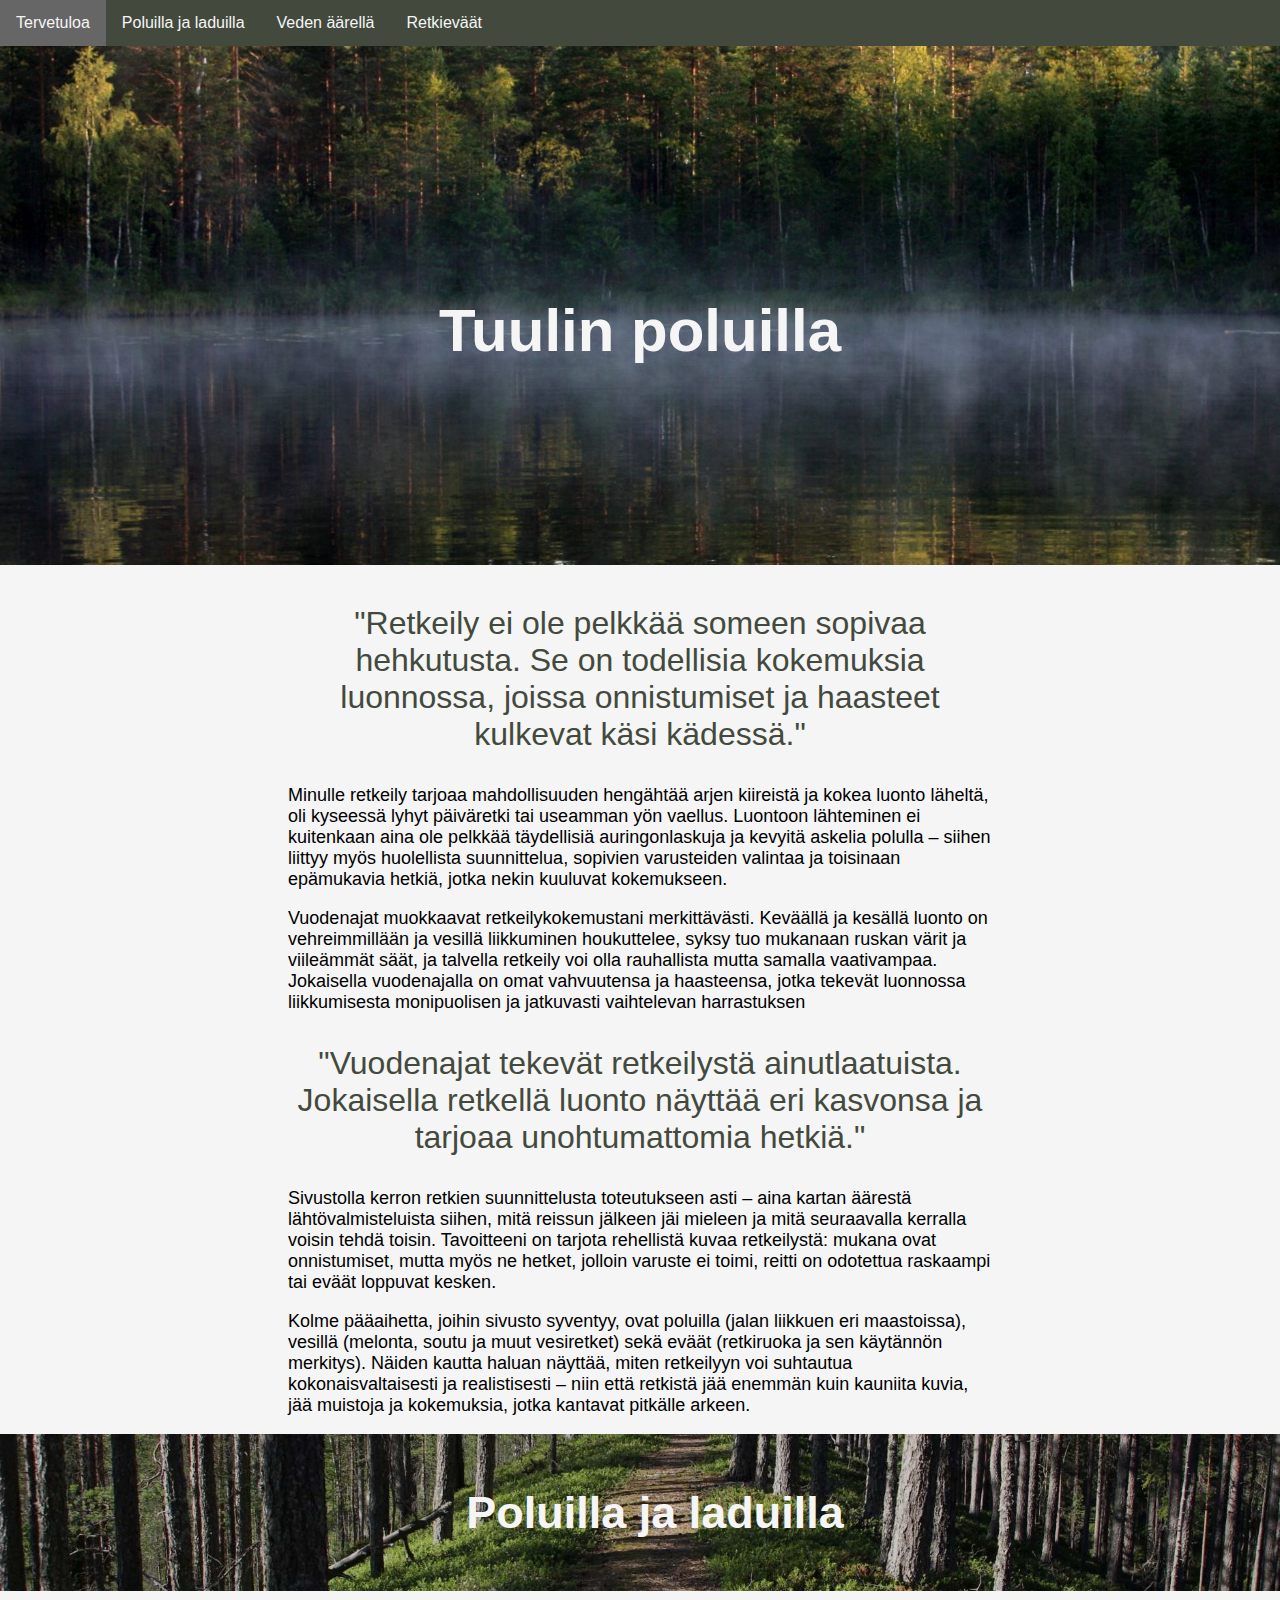
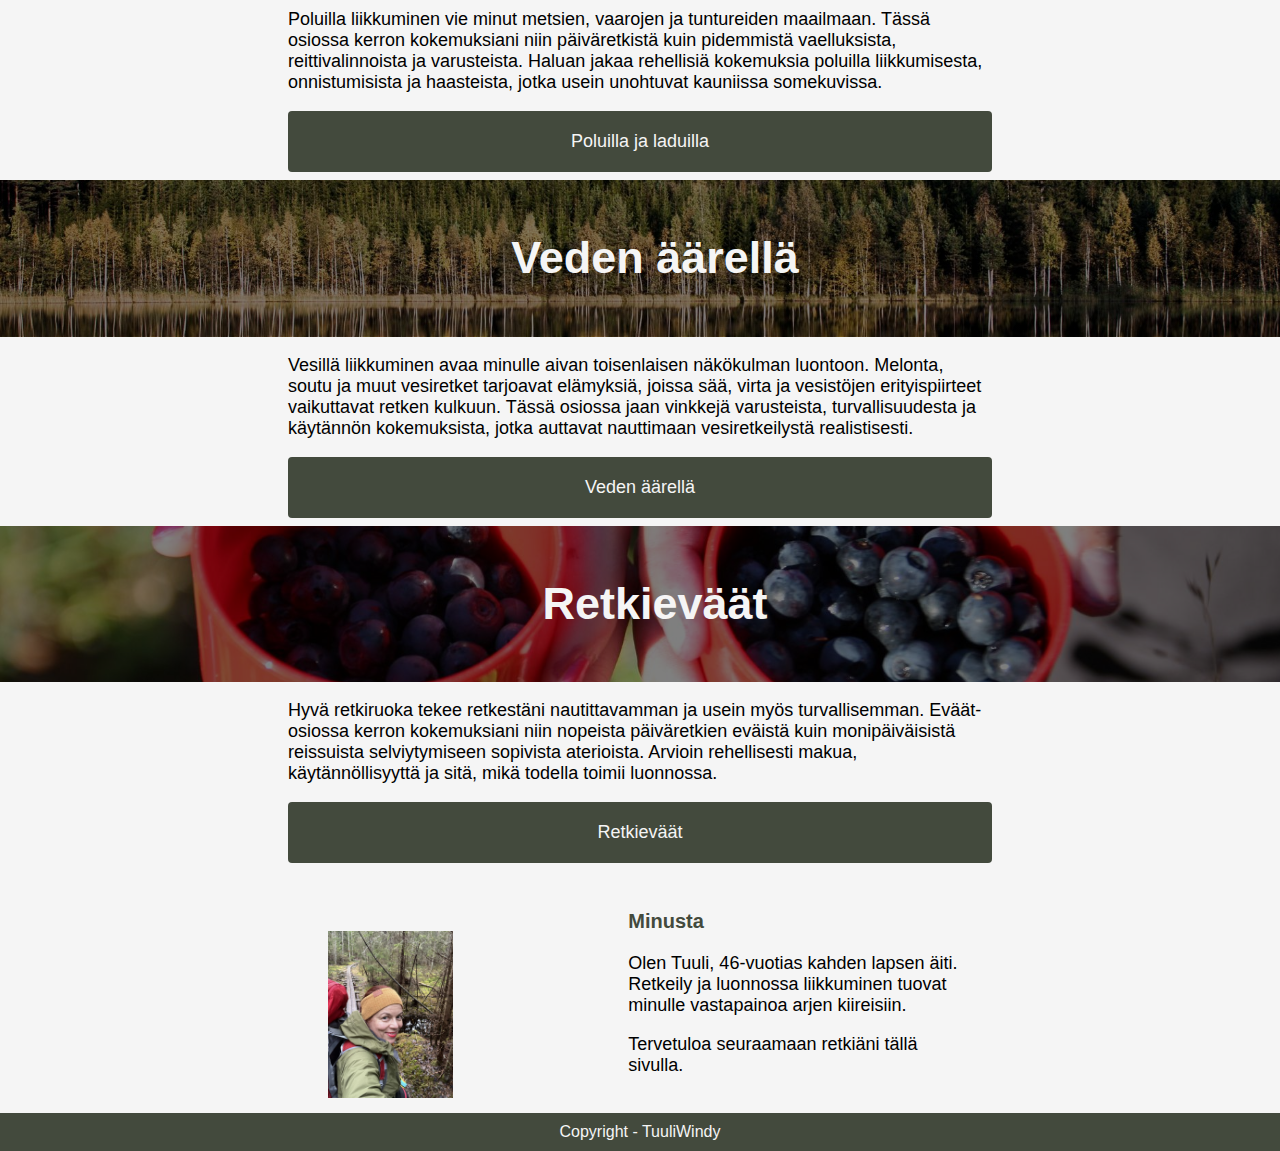
<file: index.html>
<!DOCTYPE html>
<html lang="fi">

<head>
    <title>Tuulin poluilla</title>
    <meta charset="UTF-8">
    <meta name="viewport" content="width=device-width, initial-scale=1.0">
    <meta name="description"
        content="Retkeilystä kertova sivusto, jossa retkivinkkejä sekä päiväretkille että pidemmille retkille. Lisäksi oma osio retvieväille ja -resepteille.">
    <link rel="stylesheet" href="tyylit.css">
</head>

<body>
    <nav>
        <ul>
            <li><a href="index.html">Tervetuloa</a></li>
            <li><a href="poluilla.html">Poluilla ja laduilla</a></li>
            <li><a href="vesilla.html">Veden äärellä</a></li>
            <li><a href="evaat.html">Retkieväät</a></li>
        </ul>
    </nav>
    <header>
        <h1>Tuulin poluilla</h1>
    </header>

    <section class="quote">
        <p>"Retkeily ei ole pelkkää someen sopivaa hehkutusta. Se on todellisia kokemuksia luonnossa, joissa
            onnistumiset ja haasteet kulkevat käsi kädessä."</p>
    </section>

    <section>
        <p class="lead">Minulle retkeily tarjoaa mahdollisuuden hengähtää arjen kiireistä ja kokea luonto läheltä, oli
            kyseessä lyhyt päiväretki tai useamman yön vaellus. Luontoon lähteminen ei kuitenkaan aina ole pelkkää
            täydellisiä auringonlaskuja ja kevyitä askelia polulla – siihen liittyy myös huolellista suunnittelua,
            sopivien varusteiden valintaa ja toisinaan epämukavia hetkiä, jotka nekin kuuluvat kokemukseen.</p>
        <p>Vuodenajat muokkaavat retkeilykokemustani merkittävästi. Keväällä ja kesällä luonto on vehreimmillään ja
            vesillä liikkuminen houkuttelee, syksy tuo mukanaan ruskan värit ja viileämmät säät, ja talvella retkeily
            voi olla rauhallista mutta samalla vaativampaa. Jokaisella vuodenajalla on omat vahvuutensa ja haasteensa,
            jotka tekevät luonnossa liikkumisesta monipuolisen ja jatkuvasti vaihtelevan harrastuksen</p>
        <p></p>
    </section>

    <section class="quote">
        <p>"Vuodenajat tekevät retkeilystä ainutlaatuista. Jokaisella retkellä luonto näyttää eri kasvonsa ja tarjoaa
            unohtumattomia hetkiä."</p>
    </section>

    <section>
        <p>Sivustolla kerron retkien suunnittelusta toteutukseen asti – aina kartan äärestä lähtövalmisteluista siihen,
            mitä reissun jälkeen jäi mieleen ja mitä seuraavalla kerralla voisin tehdä toisin. Tavoitteeni on tarjota
            rehellistä kuvaa retkeilystä: mukana ovat onnistumiset, mutta myös ne hetket, jolloin varuste ei toimi,
            reitti on odotettua raskaampi tai eväät loppuvat kesken.</p>
    </section>

    <section>
        <p>Kolme pääaihetta, joihin sivusto syventyy, ovat poluilla (jalan liikkuen eri maastoissa), vesillä (melonta,
            soutu ja muut vesiretket) sekä eväät (retkiruoka ja sen käytännön merkitys). Näiden kautta haluan näyttää,
            miten retkeilyyn voi suhtautua kokonaisvaltaisesti ja realistisesti – niin että retkistä jää enemmän kuin
            kauniita kuvia, jää muistoja ja kokemuksia, jotka kantavat pitkälle arkeen.</p>
    </section>

    <section class="section1">
        <h2>Poluilla ja laduilla</h2>
    </section>

    <section>

        <p>Poluilla liikkuminen vie minut metsien, vaarojen ja tuntureiden maailmaan. Tässä osiossa kerron kokemuksiani
            niin päiväretkistä kuin pidemmistä vaelluksista, reittivalinnoista ja varusteista. Haluan jakaa rehellisiä
            kokemuksia poluilla liikkumisesta, onnistumisista ja haasteista, jotka usein unohtuvat kauniissa
            somekuvissa.</p>
        <a href="poluilla.html" class="button-class">Poluilla ja laduilla</a>
    </section>


    <section class="section2">
        <h2>Veden äärellä</h2>
    </section>

    <section>
        <p>Vesillä liikkuminen avaa minulle aivan toisenlaisen näkökulman luontoon. Melonta, soutu ja muut vesiretket
            tarjoavat elämyksiä, joissa sää, virta ja vesistöjen erityispiirteet vaikuttavat retken kulkuun. Tässä
            osiossa jaan vinkkejä varusteista, turvallisuudesta ja käytännön kokemuksista, jotka auttavat nauttimaan
            vesiretkeilystä realistisesti.</p>

        <a href="vesilla.html" class="button-class">Veden äärellä</a>


    </section>


    <section class="section3">
        <h2>Retkieväät</h2>
    </section>

    <section>
        <p>Hyvä retkiruoka tekee retkestäni nautittavamman ja usein myös turvallisemman. Eväät-osiossa kerron
            kokemuksiani niin nopeista päiväretkien eväistä kuin monipäiväisistä reissuista selviytymiseen sopivista
            aterioista. Arvioin rehellisesti makua, käytännöllisyyttä ja sitä, mikä todella toimii luonnossa.</p>
        <a href="evaat.html" class="button-class">Retkieväät</a>
    </section>

    <section class="content row">

        <section class="column">
            <img src="Tuuli retkeily.jpg" alt="Oma kuva">
        </section>

        <section>
            <h3>Minusta</h3>
            <p>Olen Tuuli, 46-vuotias kahden lapsen äiti. Retkeily ja luonnossa liikkuminen tuovat minulle vastapainoa
                arjen kiireisiin.</p>
            <p>Tervetuloa seuraamaan retkiäni tällä sivulla.</p>
        </section>
    </section>

    <footer>
        <p>Copyright - TuuliWindy</p>
    </footer>


</body>

</html>
</file>
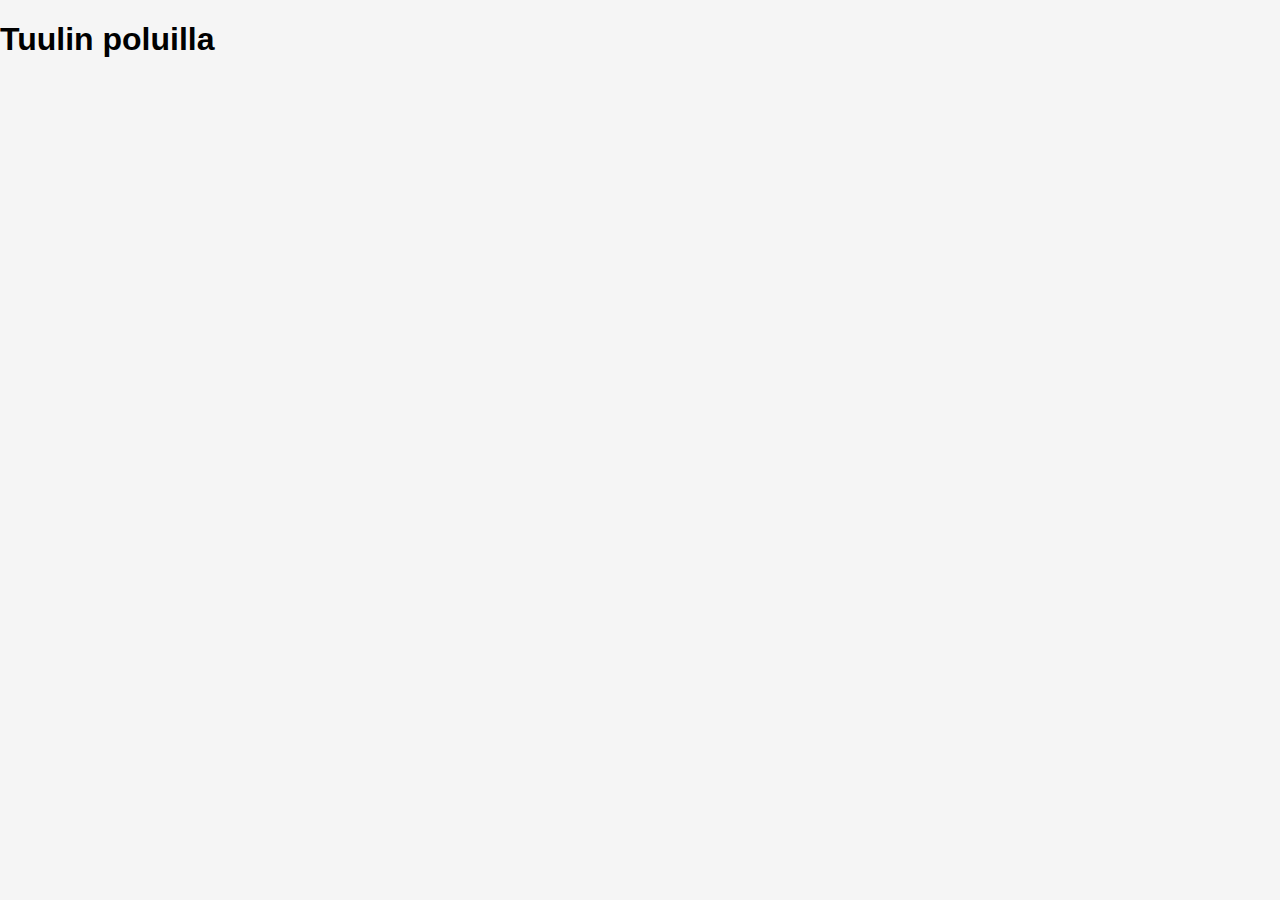
<file: about.html>
<!DOCTYPE html>
<html>

<head>
    <title>Tuulin poluilla</title>
    <meta charset="UTF-8">
    <link rel="stylesheet" href="tyylit.css">
</head>

<body>
    <h1>Tuulin poluilla</h1>
</body>

</html>
</file>
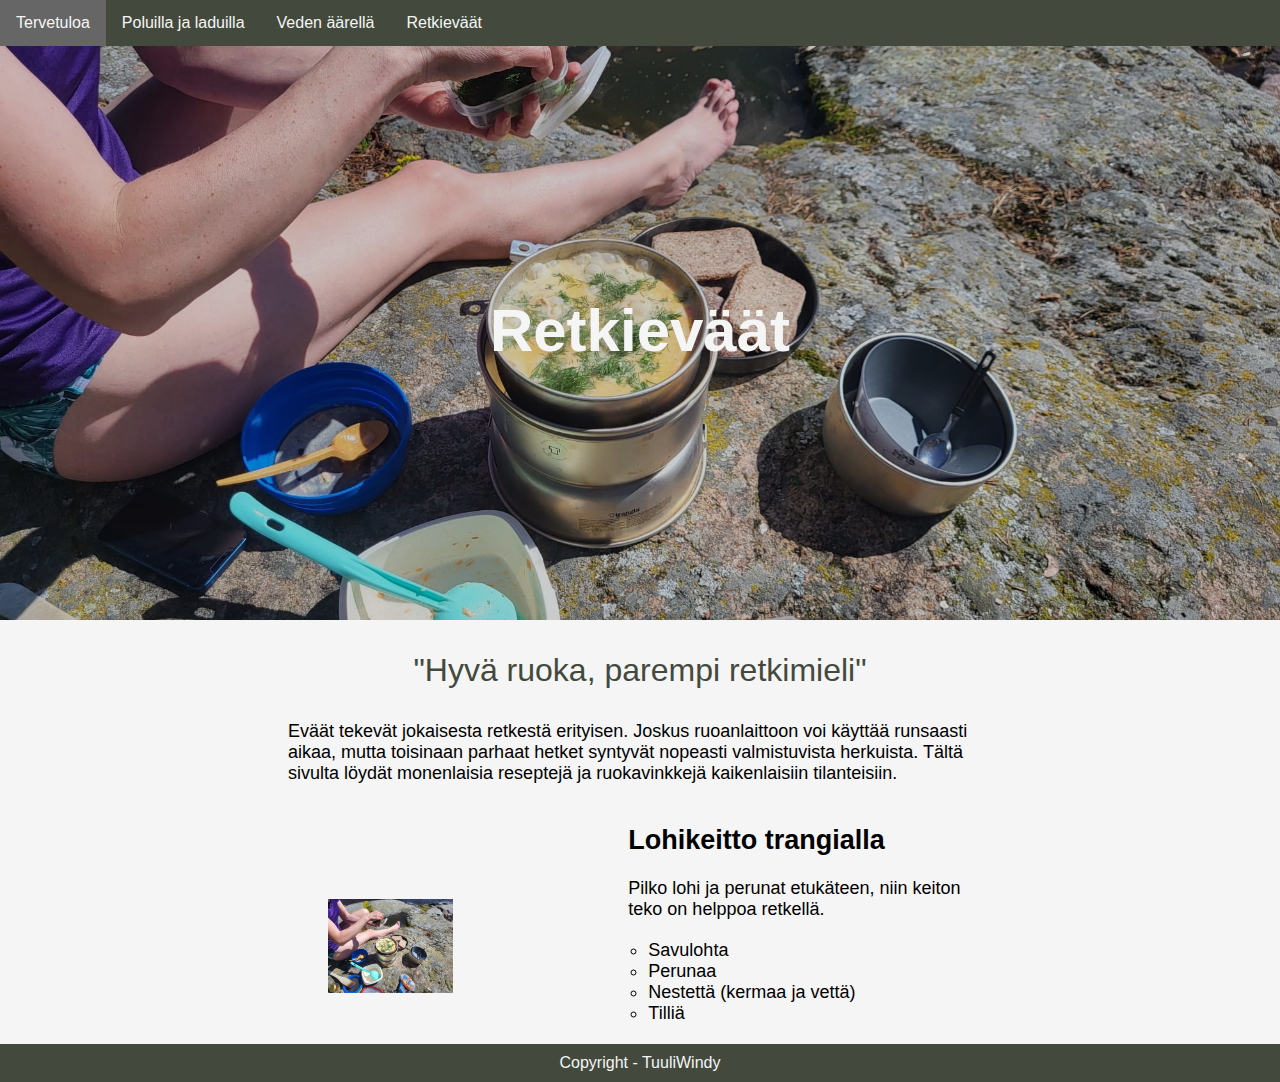
<file: evaat.html>
<!DOCTYPE html>
<html lang="fi">

<head>
    <title>Retkieväät</title>
    <meta charset="UTF-8">
    <meta name="viewport" content="width=device-width, initial-scale=1.0">
    <meta name="description" content="Reseptejä ja vinkkejä retkieväiksi">
    <link rel="stylesheet" href="tyylit.css">
</head>

<body>
    <nav>
        <ul>
            <li><a href="index.html">Tervetuloa</a></li>
            <li><a href="poluilla.html">Poluilla ja laduilla</a></li>
            <li><a href="vesilla.html">Veden äärellä</a></li>
            <li><a href="evaat.html">Retkieväät</a></li>
        </ul>
    </nav>
    <header class="evaat">
        <h1>Retkieväät</h1>
    </header>

    <section class="quote">
        <p>"Hyvä ruoka, parempi retkimieli"</p>
    </section>

    <section>
        <p>Eväät tekevät jokaisesta retkestä erityisen. Joskus ruoanlaittoon voi käyttää runsaasti aikaa, mutta
            toisinaan parhaat hetket syntyvät nopeasti valmistuvista herkuista. Tältä sivulta löydät monenlaisia
            reseptejä ja ruokavinkkejä kaikenlaisiin tilanteisiin.</p>
    </section>

    <section class="content row">

        <section class="column">
            <img src="Kokkailu.jpeg" alt="Lohikeiton valmistus trangialla">
        </section>

        <section>
            <h2>Lohikeitto trangialla</h2>
            <p>Pilko lohi ja perunat etukäteen, niin keiton teko on helppoa retkellä.</p>

            <ol>
                <li>Savulohta</li>
                <li>Perunaa</li>
                <li>Nestettä (kermaa ja vettä)</li>
                <li>Tilliä</li>
            </ol>
        </section>
    </section>

    <footer>
        <p>Copyright - TuuliWindy</p>
    </footer>


</body>

</html>
</file>
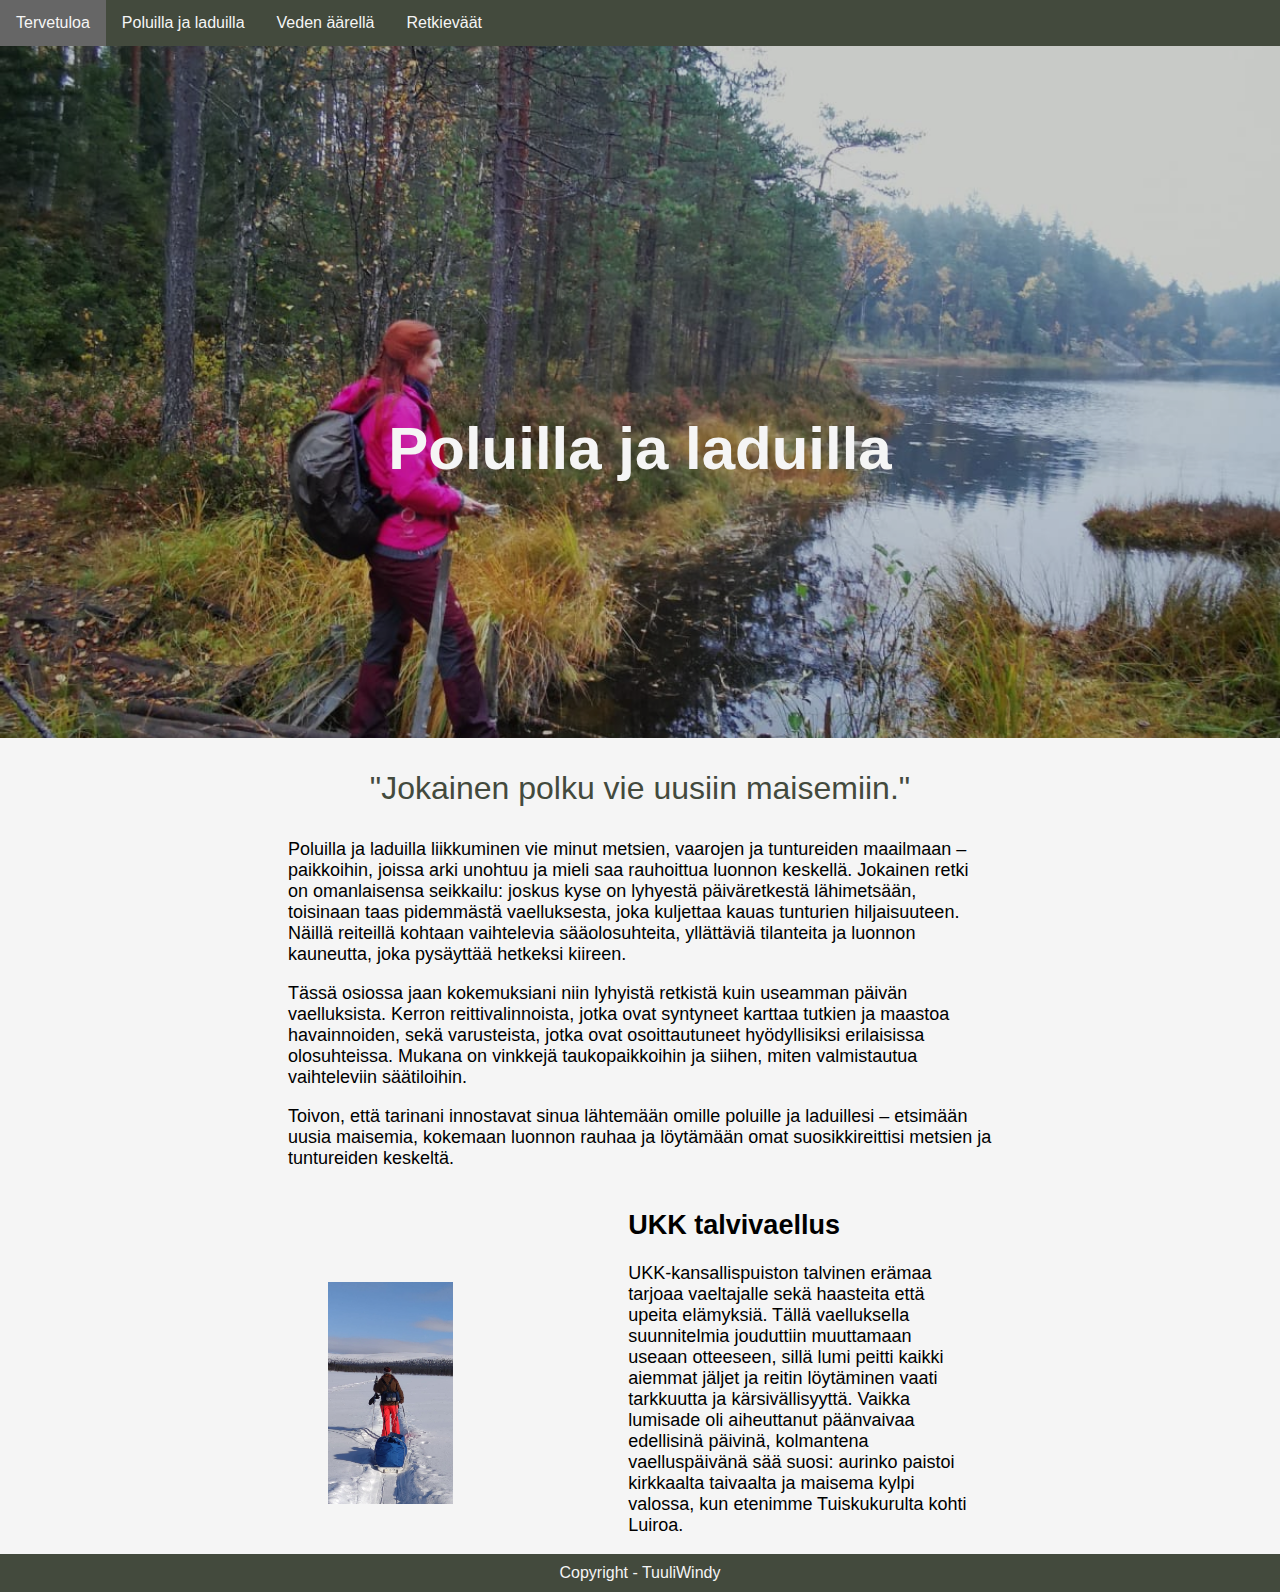
<file: poluilla.html>
<!DOCTYPE html>
<html lang="fi">

<head>
    <title>Poluilla</title>
    <meta charset="UTF-8">
    <meta name="viewport" content="width=device-width, initial-scale=1.0">
    <meta name="description" content="Retkeily kuvauksia retkistä, jotka tapahtuu poluilla tai lumella. Retket voivat tapahtua kävellen, pyöräillen tai hiihten.">
    <link rel="stylesheet" href="tyylit.css">
</head>

<body>
    <nav>
        <ul>
            <li><a href="index.html">Tervetuloa</a></li>
            <li><a href="poluilla.html">Poluilla ja laduilla</a></li>
            <li><a href="vesilla.html">Veden äärellä</a></li>
            <li><a href="evaat.html">Retkieväät</a></li>
        </ul>
    </nav>
    <header class="poluilla">
        <h1>Poluilla ja laduilla</h1>
    </header>

    <section class="quote">
        <p>"Jokainen polku vie uusiin maisemiin."</p>
    </section>

    <section>

        <p>Poluilla ja laduilla liikkuminen vie minut metsien, vaarojen ja tuntureiden maailmaan – paikkoihin, joissa
            arki unohtuu ja mieli saa rauhoittua luonnon keskellä. Jokainen retki on omanlaisensa seikkailu: joskus kyse
            on lyhyestä päiväretkestä lähimetsään, toisinaan taas pidemmästä vaelluksesta, joka kuljettaa kauas
            tunturien hiljaisuuteen. Näillä reiteillä kohtaan vaihtelevia sääolosuhteita, yllättäviä tilanteita ja
            luonnon kauneutta, joka pysäyttää hetkeksi kiireen.</p>
        <p>Tässä osiossa jaan kokemuksiani niin lyhyistä retkistä kuin useamman päivän vaelluksista. Kerron
            reittivalinnoista, jotka ovat syntyneet karttaa tutkien ja maastoa havainnoiden, sekä varusteista, jotka
            ovat osoittautuneet hyödyllisiksi erilaisissa olosuhteissa. Mukana on vinkkejä taukopaikkoihin
            ja siihen, miten valmistautua vaihteleviin säätiloihin.</p>
        <p>Toivon, että tarinani innostavat sinua lähtemään omille poluille ja laduillesi – etsimään uusia maisemia,
            kokemaan luonnon rauhaa ja löytämään omat suosikkireittisi metsien ja tuntureiden keskeltä.</p>
    </section>

    <section class="content row">

        <section class="column">
            <img src="Tuuli_UKK.jpeg" alt="Nainen hiihtää">
        </section>

        <section>
            <h2>UKK talvivaellus</h2>
            <p>UKK-kansallispuiston talvinen erämaa tarjoaa vaeltajalle sekä haasteita että upeita elämyksiä. Tällä
                vaelluksella suunnitelmia jouduttiin muuttamaan useaan otteeseen, sillä lumi peitti kaikki aiemmat
                jäljet ja reitin löytäminen vaati tarkkuutta ja kärsivällisyyttä. Vaikka lumisade oli aiheuttanut
                päänvaivaa edellisinä päivinä, kolmantena vaelluspäivänä sää suosi: aurinko paistoi kirkkaalta taivaalta
                ja maisema kylpi valossa, kun etenimme Tuiskukurulta kohti Luiroa.</p>

        </section>
    </section>

    <footer>
        <p>Copyright - TuuliWindy</p>
    </footer>


</body>

</html>
</file>
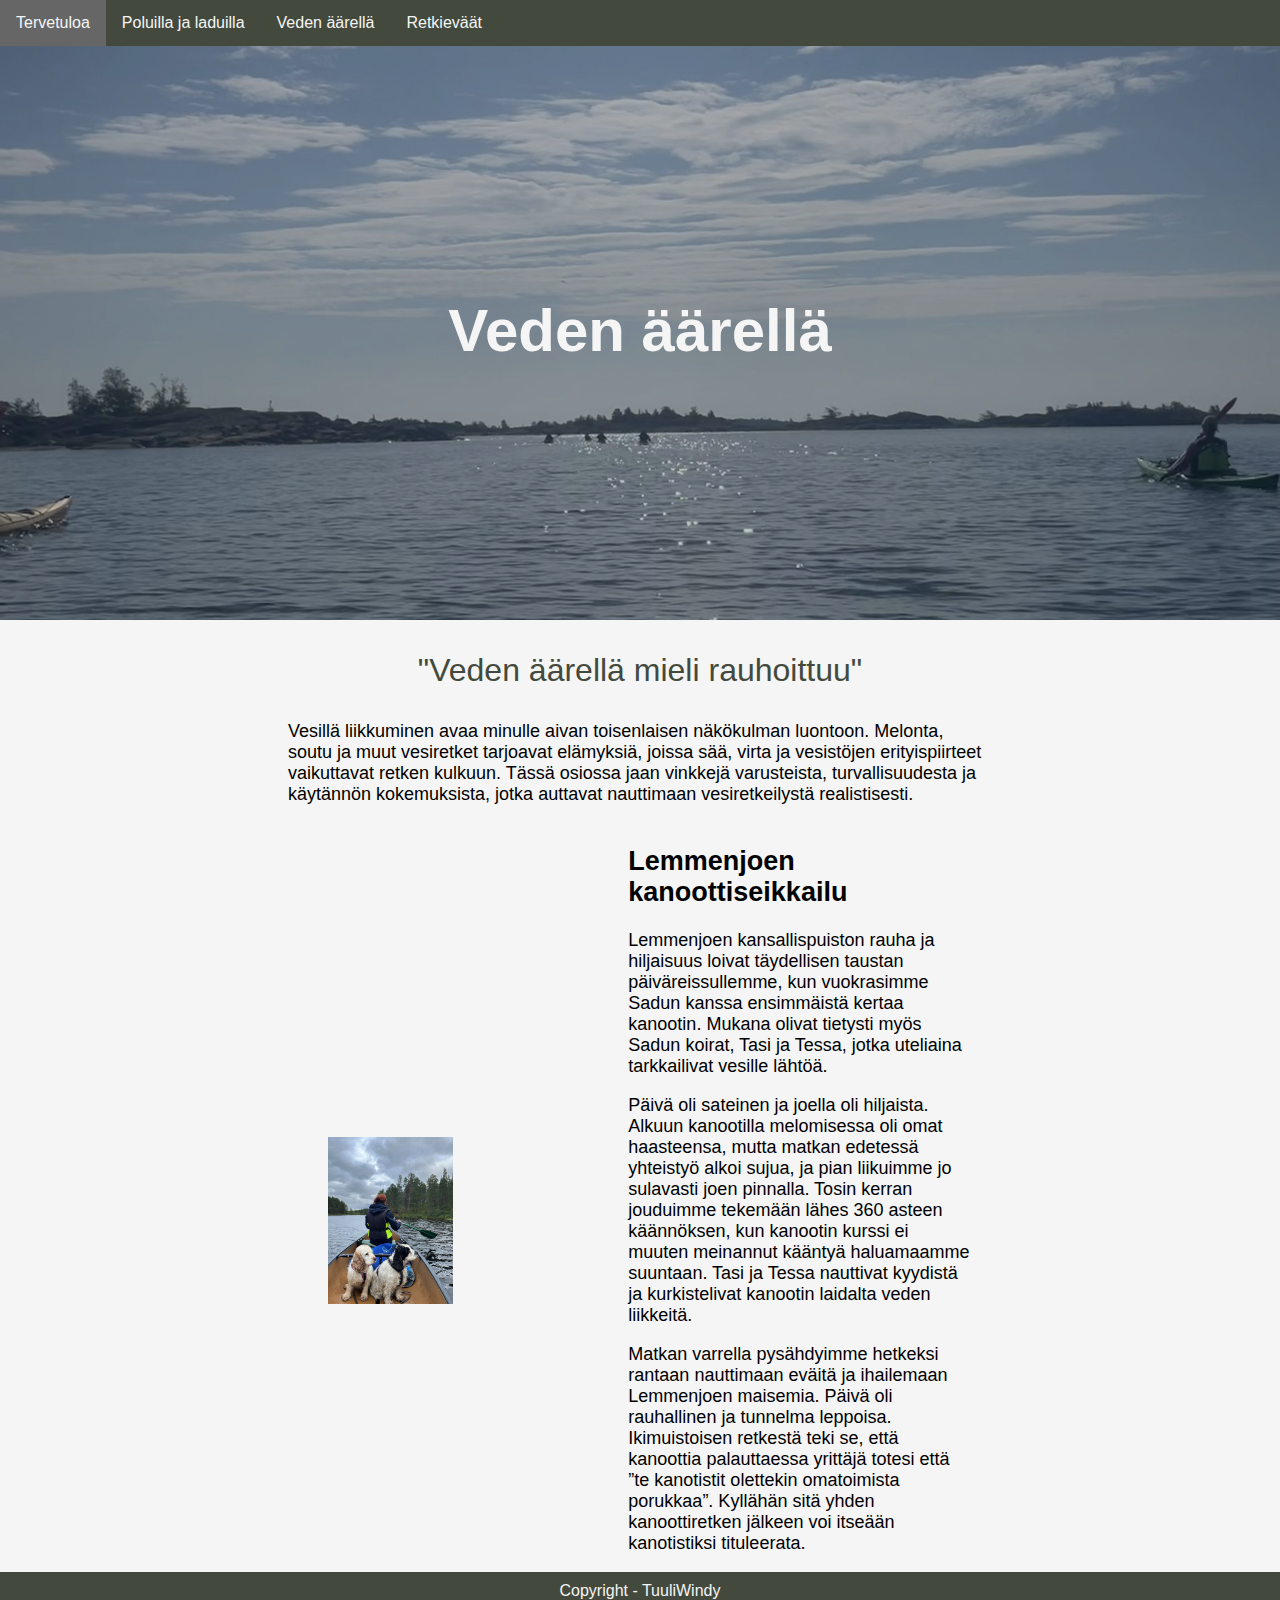
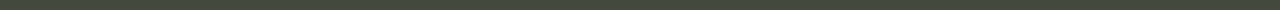
<file: vesilla.html>
<!DOCTYPE html>
<html lang="fi">

<head>
    <title>Vesillä</title>
    <meta charset="UTF-8">
    <meta name="viewport" content="width=device-width, initial-scale=1.0">
    <meta name="description" content="Retkeily kuvauksia retkistä, jotka tapahtuu vedessä liikkuen tai luistellen.">
    <link rel="stylesheet" href="tyylit.css">
</head>

<body>
    <nav>
        <ul>
            <li><a href="index.html">Tervetuloa</a></li>
            <li><a href="poluilla.html">Poluilla ja laduilla</a></li>
            <li><a href="vesilla.html">Veden äärellä</a></li>
            <li><a href="evaat.html">Retkieväät</a></li>
        </ul>
    </nav>
    <header class="vesilla">
        <h1>Veden äärellä</h1>
    </header>

    <section class="quote">
        <p>"Veden äärellä mieli rauhoittuu"</p>
    </section>


    <section>
        <p>Vesillä liikkuminen avaa minulle aivan toisenlaisen näkökulman luontoon. Melonta, soutu ja muut vesiretket
            tarjoavat elämyksiä, joissa sää, virta ja vesistöjen erityispiirteet vaikuttavat retken kulkuun. Tässä
            osiossa jaan vinkkejä varusteista, turvallisuudesta ja käytännön kokemuksista, jotka auttavat nauttimaan
            vesiretkeilystä realistisesti.</p>

    </section>




    <section class="content row">

        <section class="column">
            <img src="Kanootti_Tuuli_Tasi_Tessa.jpg" alt="Kanootissa nainen ja koiria">
        </section>

        <section>
            <h2>Lemmenjoen kanoottiseikkailu</h2>
            <p>Lemmenjoen kansallispuiston rauha ja hiljaisuus loivat täydellisen taustan päiväreissullemme, kun
                vuokrasimme Sadun kanssa ensimmäistä kertaa kanootin. Mukana olivat tietysti myös Sadun koirat, Tasi ja
                Tessa, jotka uteliaina tarkkailivat vesille lähtöä.</p>
            <p>Päivä oli sateinen ja joella oli hiljaista. Alkuun kanootilla melomisessa oli omat haasteensa, mutta
                matkan edetessä yhteistyö alkoi sujua, ja pian liikuimme jo sulavasti joen pinnalla. Tosin kerran
                jouduimme tekemään lähes 360 asteen käännöksen, kun kanootin kurssi ei muuten meinannut kääntyä
                haluamaamme suuntaan. Tasi ja Tessa nauttivat kyydistä ja kurkistelivat kanootin laidalta veden
                liikkeitä.</p>
            <p>Matkan varrella pysähdyimme hetkeksi rantaan nauttimaan eväitä ja ihailemaan Lemmenjoen maisemia. Päivä
                oli rauhallinen ja tunnelma leppoisa. Ikimuistoisen retkestä teki se, että kanoottia palauttaessa
                yrittäjä
                totesi että ”te kanotistit olettekin omatoimista porukkaa”. Kyllähän sitä yhden kanoottiretken jälkeen
                voi
                itseään kanotistiksi tituleerata.</p>
        </section>
    </section>

    <footer>
        <p>Copyright - TuuliWindy</p>
    </footer>


</body>

</html>
</file>
<file: tyylit.css>
div {
    border: 1px;
    /*
    border-color: #434A3D;
    border-style: dotted;
*/
}

@import url('https://fonts.googleapis.com/css2?family=Roboto:ital,wght@0,100..900;1,100..900&display=swap');

/*
.roboto-<uniquifier> {
  font-family: "Roboto", sans-serif;
  font-optical-sizing: auto;
  font-weight: <weight>;
  font-style: normal;
  font-variation-settings:
    "wdth" 100;
}
*/
html,
body {
    margin: 0;
    padding: 0;
    background-color: #F5F5F5;
    font-family: "Roboto", sans-serif;
}

/* Navigaatio ylös */
ul {
    list-style-type: none;
    margin: 0;
    padding: 0;
    overflow: hidden;
    background-color: #434A3D;
}

ul li {
    float: center;
}

ul li a {
    display: block;
    color: #F5F5F5;
    text-align: center;
    padding: 14px 16px;
    text-decoration: none;
}

ul li a:hover {
    background-color: #666666;
}

/* Taustakuva, joka koko ruudun levyinen*/
header {
    background-image: url(paakuva.jpg);
    background-position: center;
    background-size: cover;
    padding: 10px 0px 0px 0px;
    margin: 0px;
}

/* poluilla sivun header. Vähän tummennusta kuvaan, jotta teksti näkyy.*/
.poluilla {
    background-image: linear-gradient(rgba(0, 0, 0, 0.2), rgba(0, 0, 0, 0.2)), url(Tuuli_Nuuksio.jpeg);
    background-position: center;
    background-size: cover;
    padding: 10% 0px 15px 0px;
    margin: 0px;
}

/* Vesillä sivun header. Vähän tummennusta kuvaan, jotta teksti näkyy.*/
.vesilla {
    background-image: linear-gradient(rgba(0, 0, 0, 0.2), rgba(0, 0, 0, 0.2)), url(Tuuli_Saaristomeri.jpg);
    background-position: center;
    background-size: cover;
    padding: 10px 0px 15px 0px;
    margin: 0px;
}

/* Eväät sivun header. Vähän tummennusta kuvaan, jotta teksti näkyy.*/
.evaat {
    background-image: linear-gradient(rgba(0, 0, 0, 0.2), rgba(0, 0, 0, 0.2)), url(Kokkailu.jpeg);
    background-position: center;
    background-size: cover;
    padding: 10px 0px 15px 0px;
    margin: 0px;
}

/* Etuvisvun otsikko*/
header h1 {
    font-size: 50px;
    text-align: center;
    color: #F5F5F5;
    padding: 150px 10px 150px 10px;
}

/*Lainausten muotoilu, väri napattu pääotsikon kuvasta*/
.quote {
    font-size: 32px;
    text-align: center;
    color: #434A3D;
    width: 90%;
    margin: auto;
}

/* Pääsivun osio esittelyt. Kuva pohjalla. Vähän tummennusta kuvaan, jotta teksti näkyy.*/
.section1 {
    background-image: linear-gradient(rgba(0, 0, 0, 0.2), rgba(0, 0, 0, 0.2)), url(metsassa.jpg);
    background-position: center;
    background-size: cover;
    width: 100%;
    color: #F5F5F5;
    text-align: center;
    font-size: 30px;
    padding: 15px;
    margin: 0px;
}

/* Pääsivun osio esittelyt. Kuva pohjalla. Vähän tummennusta kuvaan, jotta teksti näkyy.*/
.section2 {
    background-image: linear-gradient(rgba(0, 0, 0, 0.5), rgba(0, 0, 0, 0.5)), url(vesilla.jpg);
    background-position: center;
    background-size: cover;
    width: 100%;
    color: #F5F5F5;
    text-align: center;
    font-size: 30px;
    padding: 15px 15px 15px 15px;
    margin: 0px;
}

/* Pääsivun osio esittelyt. Kuva pohjalla. Vähän tummennusta kuvaan, jotta teksti näkyy.*/
.section3 {
    background-image: linear-gradient(rgba(0, 0, 0, 0.5), rgba(0, 0, 0, 0.5)), url(evaat.jpg);
    background-position: center;
    background-size: cover;
    width: 100%;
    color: #F5F5F5;
    text-align: center;
    font-size: 30px;
    padding: 15px;
    margin: 0px;
}

/* osioiden leveyden ja fonttikoon määrittely*/
section {
    width: 90%;
    margin: auto;
    font-size: 18px;
}

/* bullet listan määrittely eväät sivulle*/
ol {
    list-style-type: circle;
    margin: 20px;
    padding: 0px;
    background-color: #F5F5F5;

}

/* Tuleeko käyttöön? Teenkö ingressin ekasta kappaleesta isommalla fontilla?.*/
.lead {
    font-family: 30px;
}

/* Osion kuvamäärittelyt.*/
section img {
    width: 100%;
    padding: 15px 0px 15px 0px;
}

/* osion attribuutin määrittely.*/
a {
    text-align: center;
    color: #434A3D;
    padding: 15px 15px 15px 15px;
}

/* Pääsivun napit.*/
.button-class {
    background-color: #434A3D;
    border: none;
    color: #F5F5F5;
    padding: 20px 20px 20px 20px;
    text-align: center;
    text-decoration: none;
    display: inline-block;
    font-size: 18px;
    margin: 8px 8px;
    cursor: pointer;
    border-radius: 4px;
    border-color: #20221f;
    display: block;
    margin: 8px auto;
}

.button-class:hover {
    background-color: #666666;
}

.content h3 {
    font-size: 20px;
    text-align: left;
    color: #434A3D;
}

/* Footerin määrittely*/
footer {
    background-color: #434A3D;
}

footer p {
    color: #F5F5F5;
    text-align: center;
    padding: 10px 0px 10px 0px;
    margin: 0px;
}

/*miten näkyy pienemmillä näytöillä min 650px*/
@media screen and (min-width: 650px) {
    ul li {
        float: left;
    }

    section {
        width: 85%;
    }

    header h1 {
        font-size: 70px;

    }

    .quote {
        width: 85%;
    }

}

/*isompien ruutujen näkymä*/
@media screen and (min-width: 1025px) {
    section {
        width: 55%;
    }

    header h1 {
        font-size: 60px;
        padding: 200px 10px 200px 10px;
    }

    .quote {
        font-size: 32px;
        width: 55%;
    }

    /*osiot 2 sarakkeessa*/
    .row {
        display: flex;
        align-items: flex-start;
        gap: 20px;
        /* kuvan ja tekstin väli*/
    }

    .column img {
        width: 50%;
        padding: 60px 20px 10px 40px;
        border-radius: 10px;
        /* pyöristetyt kulmat */
    }

    .column {
        float: left;
        width: 40%;
        padding-right: 10%;
        /* tasalevyiset */
    }

    .row::after {
        content: "";
        display: table;
        clear: both;
    }


}
</file>
